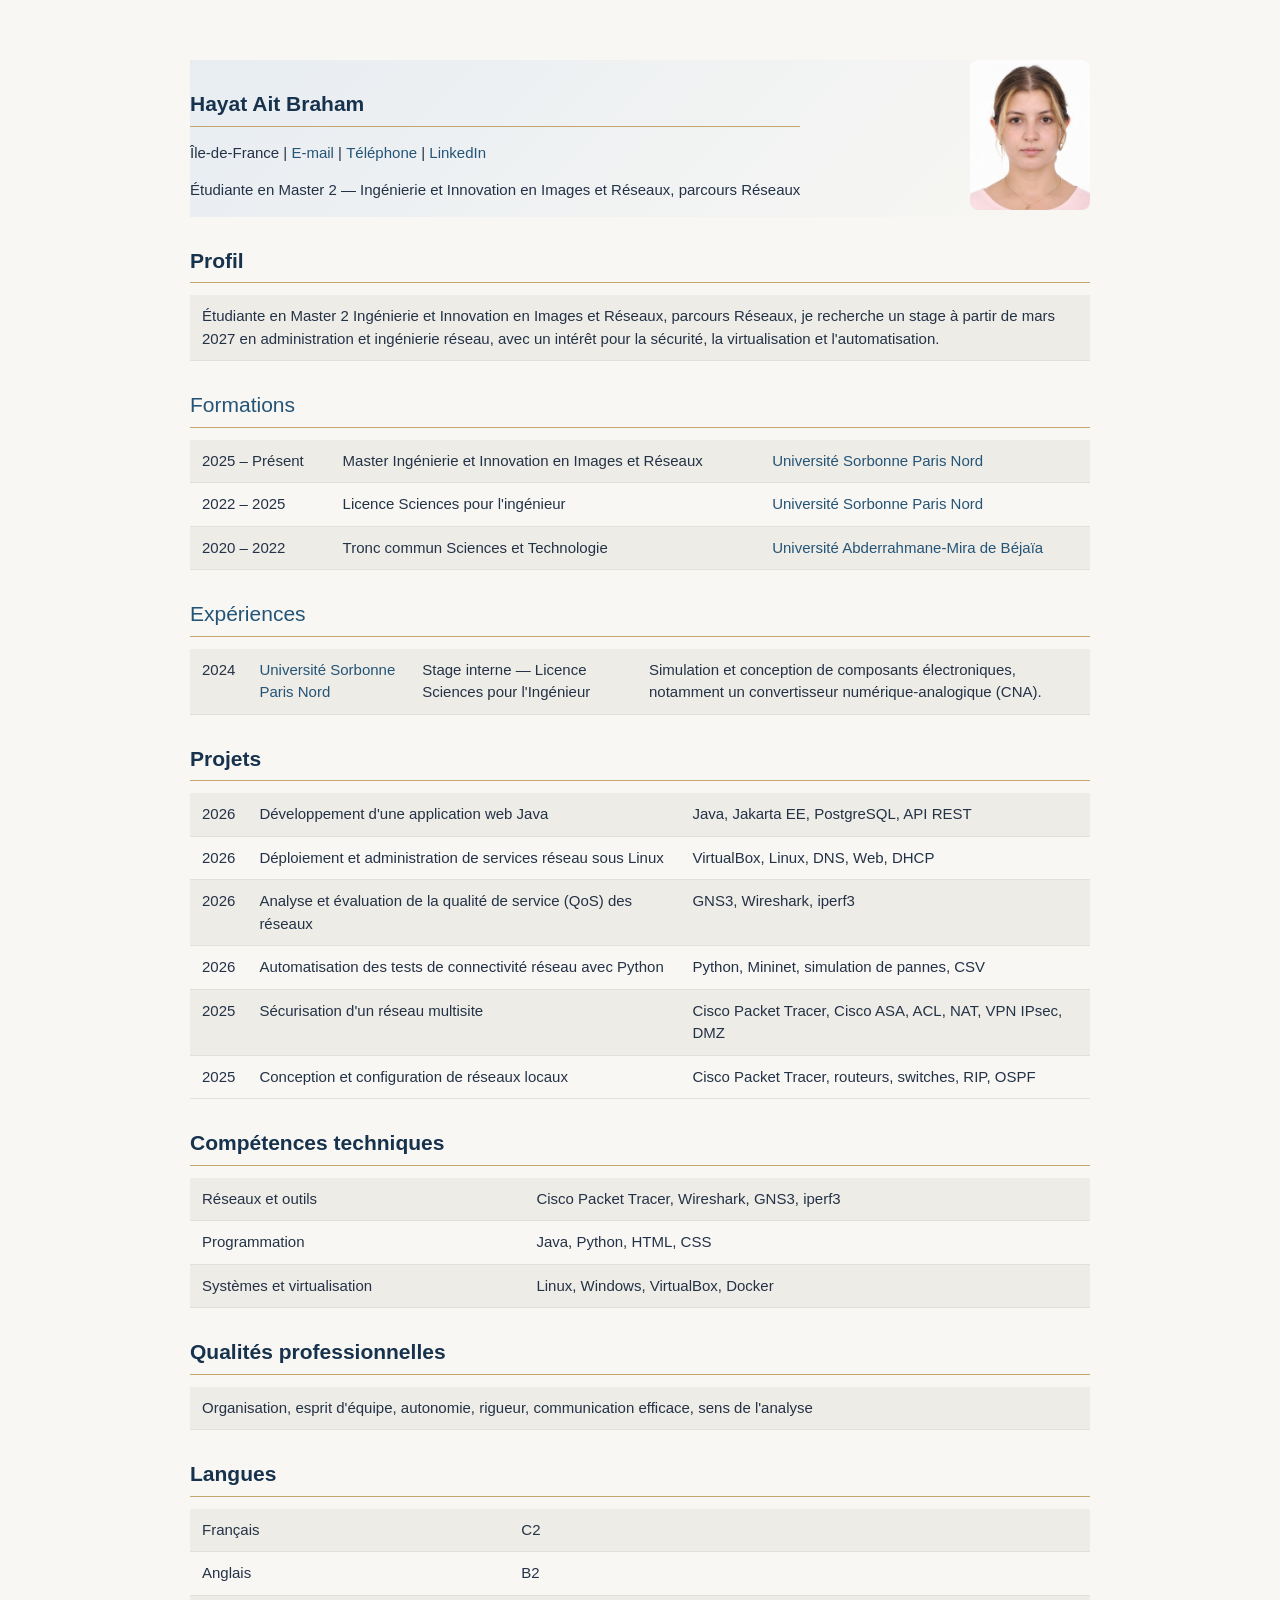
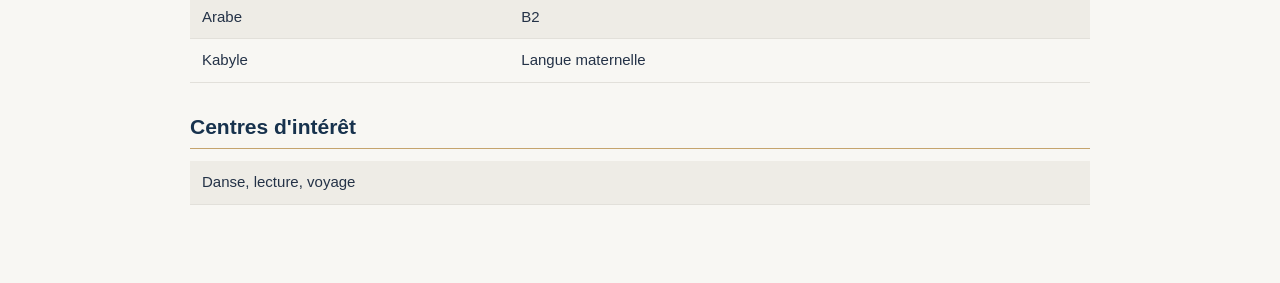
<file: tp1/index.html>
<!DOCTYPE html>
<html lang="fr">

<head>
  <meta charset="utf-8" />
 
  <title>Hayat Ait Braham | CV</title>
  <meta name="description" content="CV de Hayat Ait Braham, étudiante en Master 2 Réseaux à l'Université Sorbonne Paris Nord." />
  <meta name="viewport" content="width=device-width, initial-scale=1" />

 
  
  <link rel="stylesheet" href="cv.css">
 
</head>

<body>
 
  <header class="entete">
    
    <div class="photo-cv">
      <img src="photo.png" alt="Photo de Hayat Ait Braham">
</div>
 <div class="infos">
  <h1>Hayat Ait Braham</h1>
  <p>
  Île-de-France |
  <a href="mailto:aitbrahamhayat3@gmail.com">E-mail</a> |
  <a href="tel:+33758550585">Téléphone</a> |
  <a href="https://www.linkedin.com/in/hayat-aitbraham/">LinkedIn</a>
</p>
  <p>Étudiante en Master 2 — Ingénierie et Innovation en Images et Réseaux, parcours Réseaux</p>
  </div>
</header>
  <h1>Profil</h1>
  <table>
  <tr>
    <td>
      Étudiante en Master 2 Ingénierie et Innovation en Images et Réseaux,
      parcours Réseaux, je recherche un stage à partir de mars 2027
      en administration et ingénierie réseau, avec un intérêt pour
      la sécurité, la virtualisation et l'automatisation.
    </td>
  </tr>
</table>
<h1><a href="formations.html">Formations</a></h1>
<table>
  <tr>
    <td>2025 – Présent</td>
    <td>Master Ingénierie et Innovation en Images et Réseaux</td>
    <td>
  <a href="https://www.univ-spn.fr/">Université Sorbonne Paris Nord</a>
</td>
  </tr>
  <tr>
  <td>2022 – 2025</td>
  <td>Licence Sciences pour l'ingénieur</td>
  <td>
  <a href="https://www.univ-spn.fr/">Université Sorbonne Paris Nord</a>
</td>
</tr>
<tr>
  <td>2020 – 2022</td>
  <td>Tronc commun Sciences et Technologie</td>
  <td>
  <a href="https://www.univ-bejaia.dz/">
    Université Abderrahmane-Mira de Béjaïa
  </a>
</td>
</tr>
</table>
<h1><a href="experiences.html">Expériences</a></h1>
<table>
  <tr>
    <td>2024</td>
    <td>
      <a href="https://www.univ-spn.fr/">Université Sorbonne Paris Nord</a>
    </td>
    <td>Stage interne — Licence Sciences pour l'Ingénieur</td>
    <td>
      Simulation et conception de composants électroniques,
      notamment un convertisseur numérique-analogique (CNA).
    </td>
  </tr>
</table>
<h1>Projets</h1>
<table>
  
<tr>
  <td>2026</td>
  <td>Développement d'une application web Java</td>
  <td>Java, Jakarta EE, PostgreSQL, API REST</td>
</tr>
<tr>
  <td>2026</td>
 <td>Déploiement et administration de services réseau sous Linux</td>
  <td>VirtualBox, Linux, DNS, Web, DHCP</td>
</tr>
<tr>
  <td>2026</td>
  <td>Analyse et évaluation de la qualité de service (QoS) des réseaux</td>
  <td>GNS3, Wireshark, iperf3</td>
</tr>
<tr>
  <td>2026</td>
  <td>Automatisation des tests de connectivité réseau avec Python</td>
  <td>Python, Mininet, simulation de pannes, CSV</td>
</tr> 
<tr>
    <td>2025</td>
    <td>Sécurisation d'un réseau multisite</td>
    <td>Cisco Packet Tracer, Cisco ASA, ACL, NAT, VPN IPsec, DMZ</td>
  </tr>
  <tr>
  <td>2025</td>
  <td>Conception et configuration de réseaux locaux</td>
  <td>Cisco Packet Tracer, routeurs, switches, RIP, OSPF</td>
</tr>

</table>
<h1>Compétences techniques</h1>
<table>
  <tr>
    <td>Réseaux et outils</td>
    <td>Cisco Packet Tracer, Wireshark, GNS3, iperf3</td>
  </tr>
  <tr>
  <td>Programmation</td>
  <td>Java, Python, HTML, CSS</td>
</tr>
  <tr>
  <td>Systèmes et virtualisation</td>
  <td>Linux, Windows, VirtualBox, Docker</td>
</tr>
</table>
<h1>Qualités professionnelles</h1>
<table>
  <tr>
    <td>Organisation, esprit d'équipe, autonomie, rigueur, communication efficace, sens de l'analyse</td>
  </tr>
</table>
<h1>Langues</h1>
<table>
  <tr>
    <td>Français</td>
    <td>C2</td>
  </tr>
  <tr>
    <td>Anglais</td>
    <td>B2</td>
  </tr>
  <tr>
    <td>Arabe</td>
    <td>B2</td>
  </tr>
  <tr>
    <td>Kabyle</td>
    <td>Langue maternelle</td>
  </tr>
</table>
<h1>Centres d'intérêt</h1>
<table>
  <tr>
    <td>Danse, lecture, voyage</td>
  </tr>
</table>


 
</body>

</html>
</file>
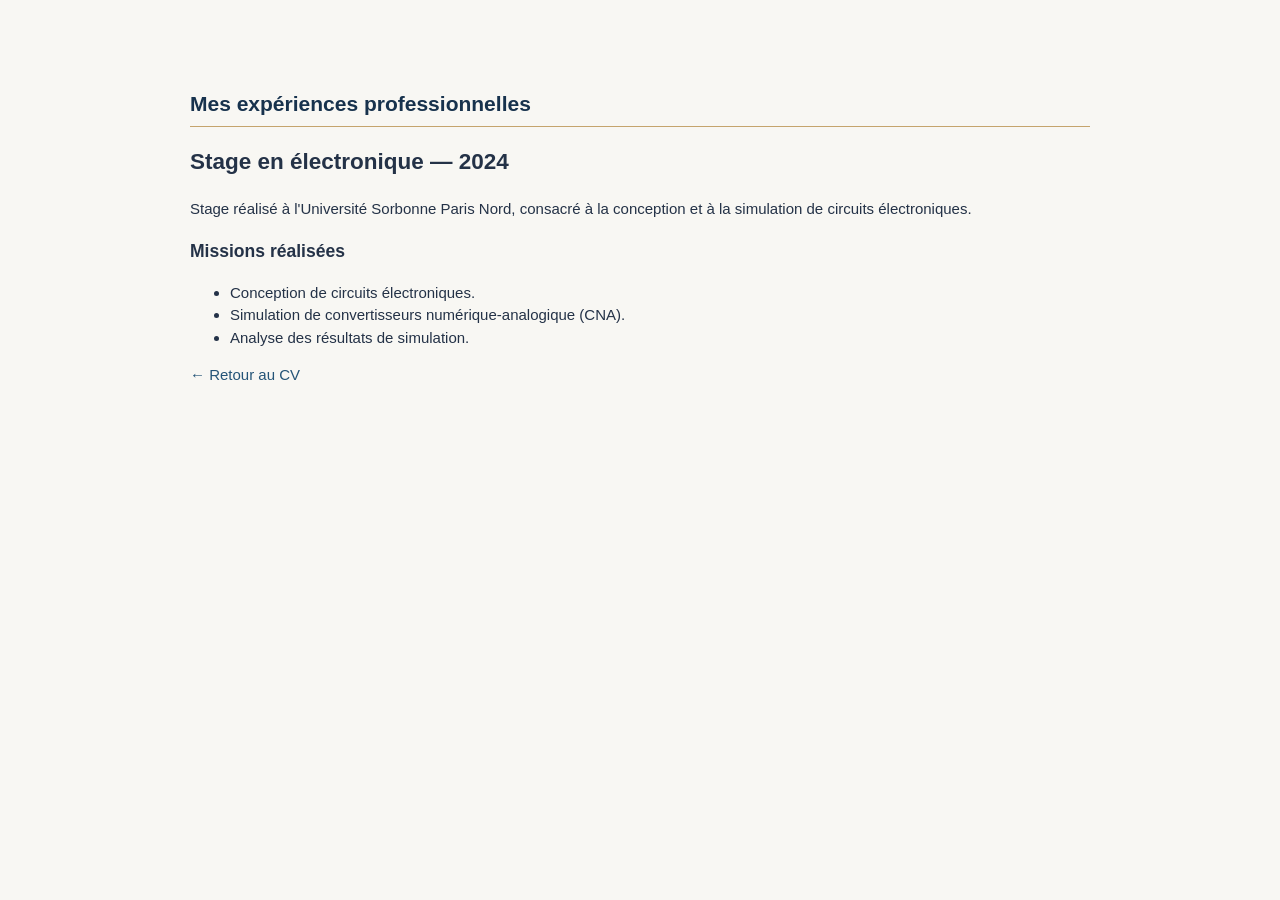
<file: tp1/experiences.html>
<!DOCTYPE html>
<html lang="fr">
<head>
    <meta charset="UTF-8">
    <meta name="viewport" content="width=device-width, initial-scale=1.0">
    <title>Expériences | Hayat Ait Braham</title>
    <link rel="stylesheet" href="cv.css">
</head>
<body>
    <h1>Mes expériences professionnelles</h1>
    <h2>Stage en électronique — 2024</h2>

<p>
    Stage réalisé à l'Université Sorbonne Paris Nord,
    consacré à la conception et à la simulation
    de circuits électroniques.
</p>
<h3>Missions réalisées</h3>

<ul>
    <li>Conception de circuits électroniques.</li>
    <li>Simulation de convertisseurs numérique-analogique (CNA).</li>
    <li>Analyse des résultats de simulation.</li>
</ul>
    <p>
    <a href="index.html">← Retour au CV</a>
</p>
</body>
</html>
</file>
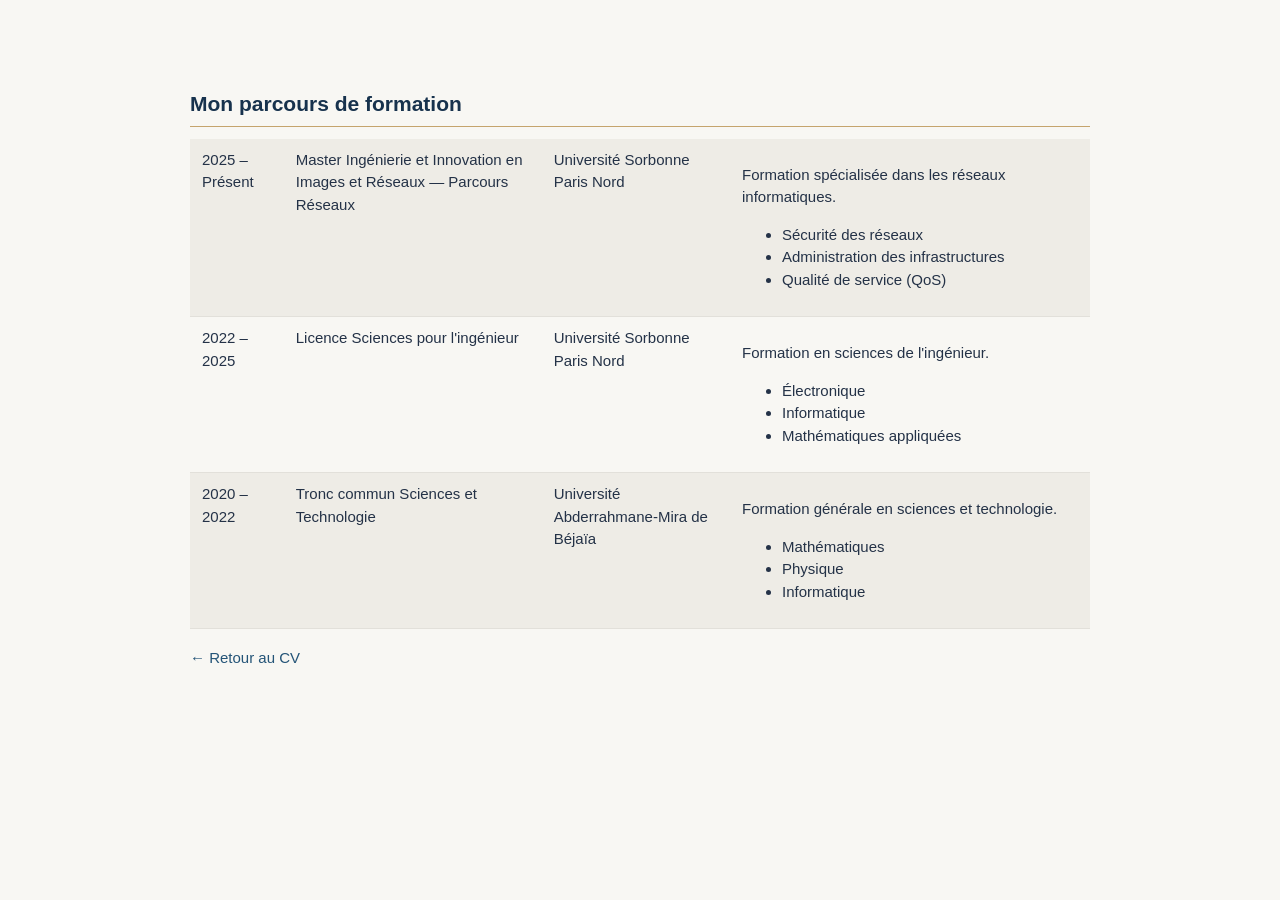
<file: tp1/formations.html>
<!DOCTYPE html>
<html lang="fr">
<head>
    <meta charset="UTF-8">
    <meta name="viewport" content="width=device-width, initial-scale=1.0">
    <title>Formations | Hayat Ait Braham</title>
    <link rel="stylesheet" href="cv.css">
</head>
<body class="page-formations">
   <h1>Mon parcours de formation</h1>

<table>
    <tr>
        <td>2025 – Présent</td>
        <td>Master Ingénierie et Innovation en Images et Réseaux — Parcours Réseaux</td>
       <td>Université Sorbonne Paris Nord</td>
<td>
    <p>Formation spécialisée dans les réseaux informatiques.</p>
    <ul>
        <li>Sécurité des réseaux</li>
        <li>Administration des infrastructures</li>
        <li>Qualité de service (QoS)</li>
    </ul>
</td>
</tr>
    <tr>
    <td>2022 – 2025</td>
    <td>Licence Sciences pour l'ingénieur</td>
<td>Université Sorbonne Paris Nord</td>
    <td>
    <p>Formation en sciences de l'ingénieur.</p>
    <ul>
        <li>Électronique</li>
        <li>Informatique</li>
        <li>Mathématiques appliquées</li>
    </ul>
</td>
</tr>

<tr>
    <td>2020 – 2022</td>
    <td>Tronc commun Sciences et Technologie</td>
    <td>Université Abderrahmane-Mira de Béjaïa</td>
    <td>
    <p>Formation générale en sciences et technologie.</p>
    <ul>
        <li>Mathématiques</li>
        <li>Physique</li>
        <li>Informatique</li>
    </ul>
</td>
</tr>


</table>
<p>
    <a href="index.html">← Retour au CV</a>
</p>
    
    
</body>
</html>
</file>
<file: tp1/cv.css>
.photo-cv img {
    width: 120px;
    height: 150px;
    object-fit: cover;
    border-radius: 8px;
}
.entete {
    display: flex;
    flex-direction: row-reverse;
    justify-content: space-between;
    align-items: center;
}
body {
    font-family: Arial, sans-serif;
    font-size: 15px;
    line-height: 1.5;
    color: #243247;
    background-color: #f8f7f3;
    max-width: 900px;
    margin: 30px auto;
    padding: 30px;
}
h1 {
    font-size: 21px;
    color: #17324d;
    border-bottom: 1px solid #c5a46d;
    padding-bottom: 6px;
    margin-top: 28px;
    margin-bottom: 12px;
}
table {
    width: 100%;
    border-collapse: collapse;
    margin-bottom: 18px;
}

td {
    padding: 10px 12px;
    vertical-align: top;
    border-bottom: 1px solid #e2e0da;
}
tr:nth-child(odd) {
    background-color: #eeece6;
}

tr:hover {
    background-color: #e2e9ef;
    transition: background-color 0.2s;
}
a {
    color: #245477;
    text-decoration: none;
    font-weight: 500;
}

a:hover {
    color: #b08d57;
    text-decoration: underline;
}
.photo-cv img:hover {
    transform: scale(1.1);
    transition: transform 0.3s ease;
}
.entete {
    background: linear-gradient(135deg, #e8edf2, #f8f7f3);
}
@media screen and (max-width: 600px) {
    body {
        background-color: #e8edf2;
    }
}
@media screen and (max-width: 600px) {
    table {
        display: block;
        overflow-x: auto;
    }
}
.page-formations td:last-child {
    width: 40%;
}
@media screen and (max-width: 600px) {
    .entete {
        flex-wrap: wrap;
        
        gap: 12px;
    }
}
</file>
